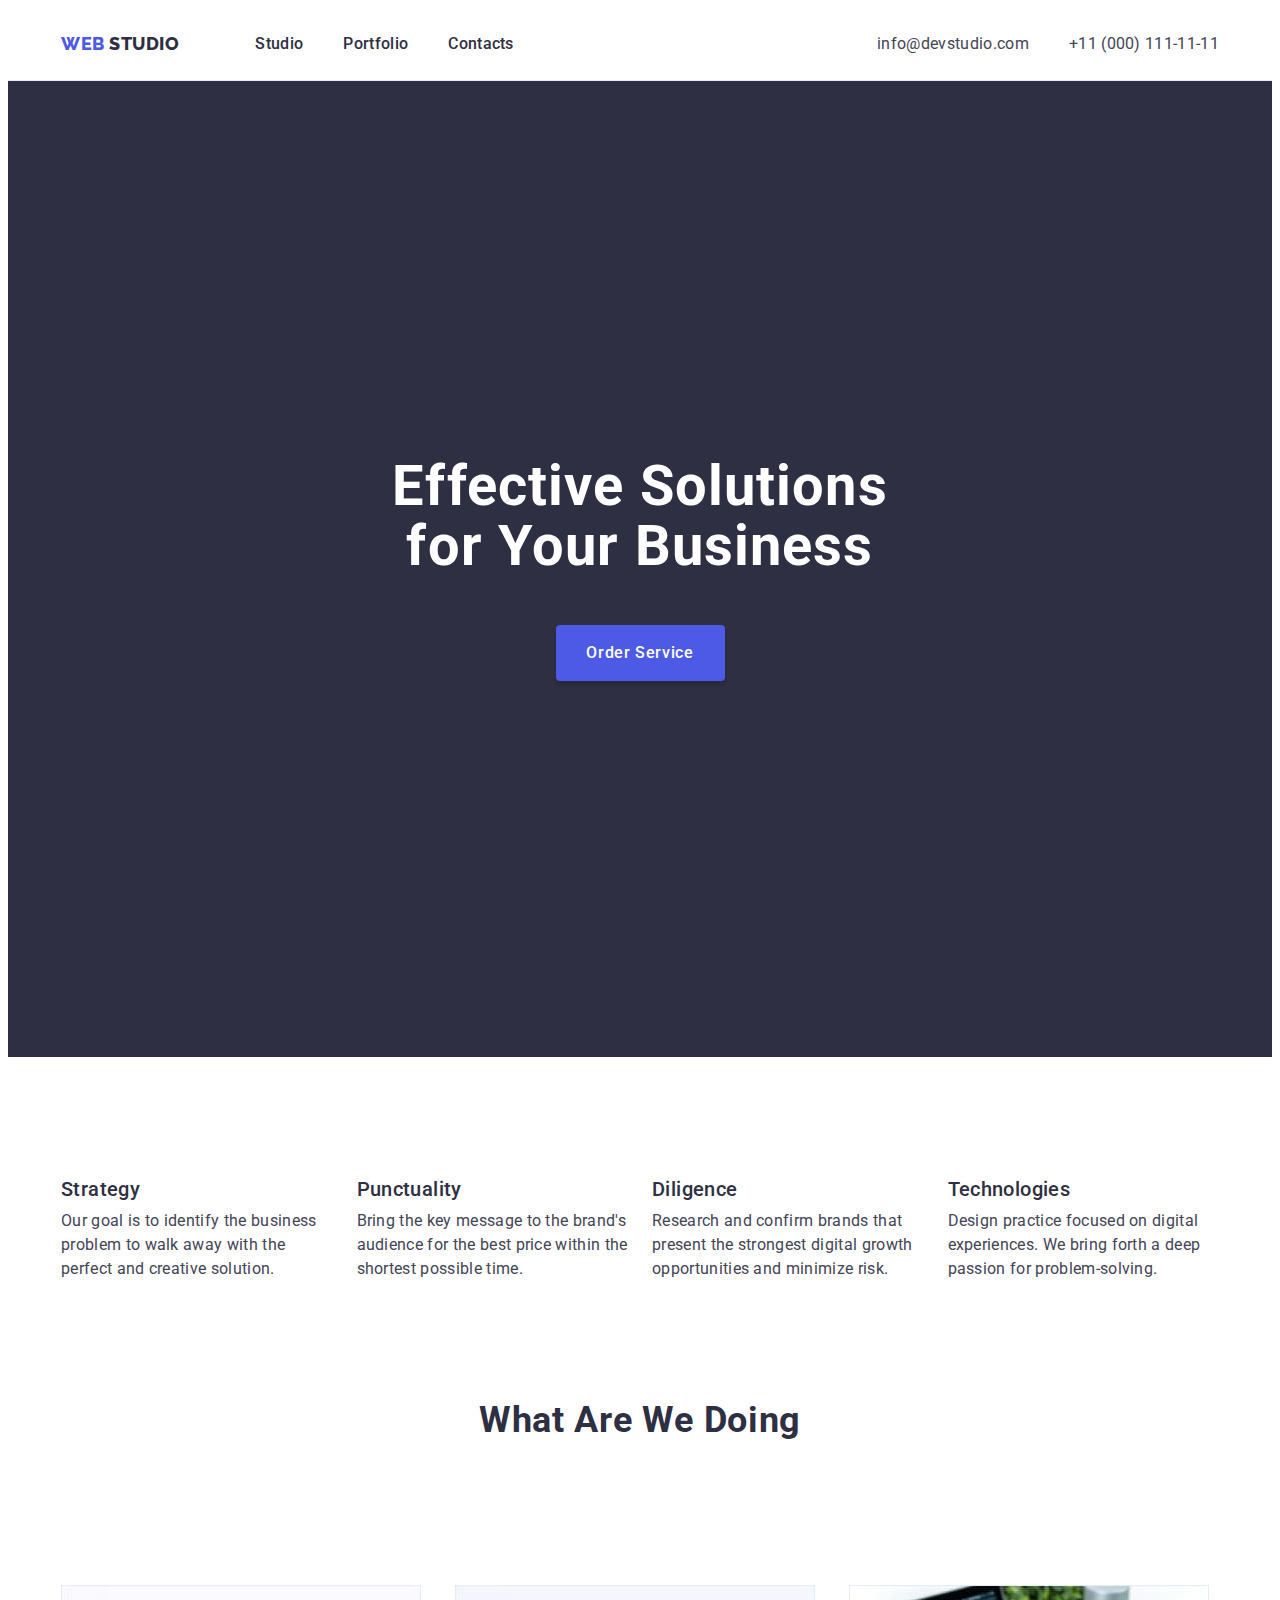
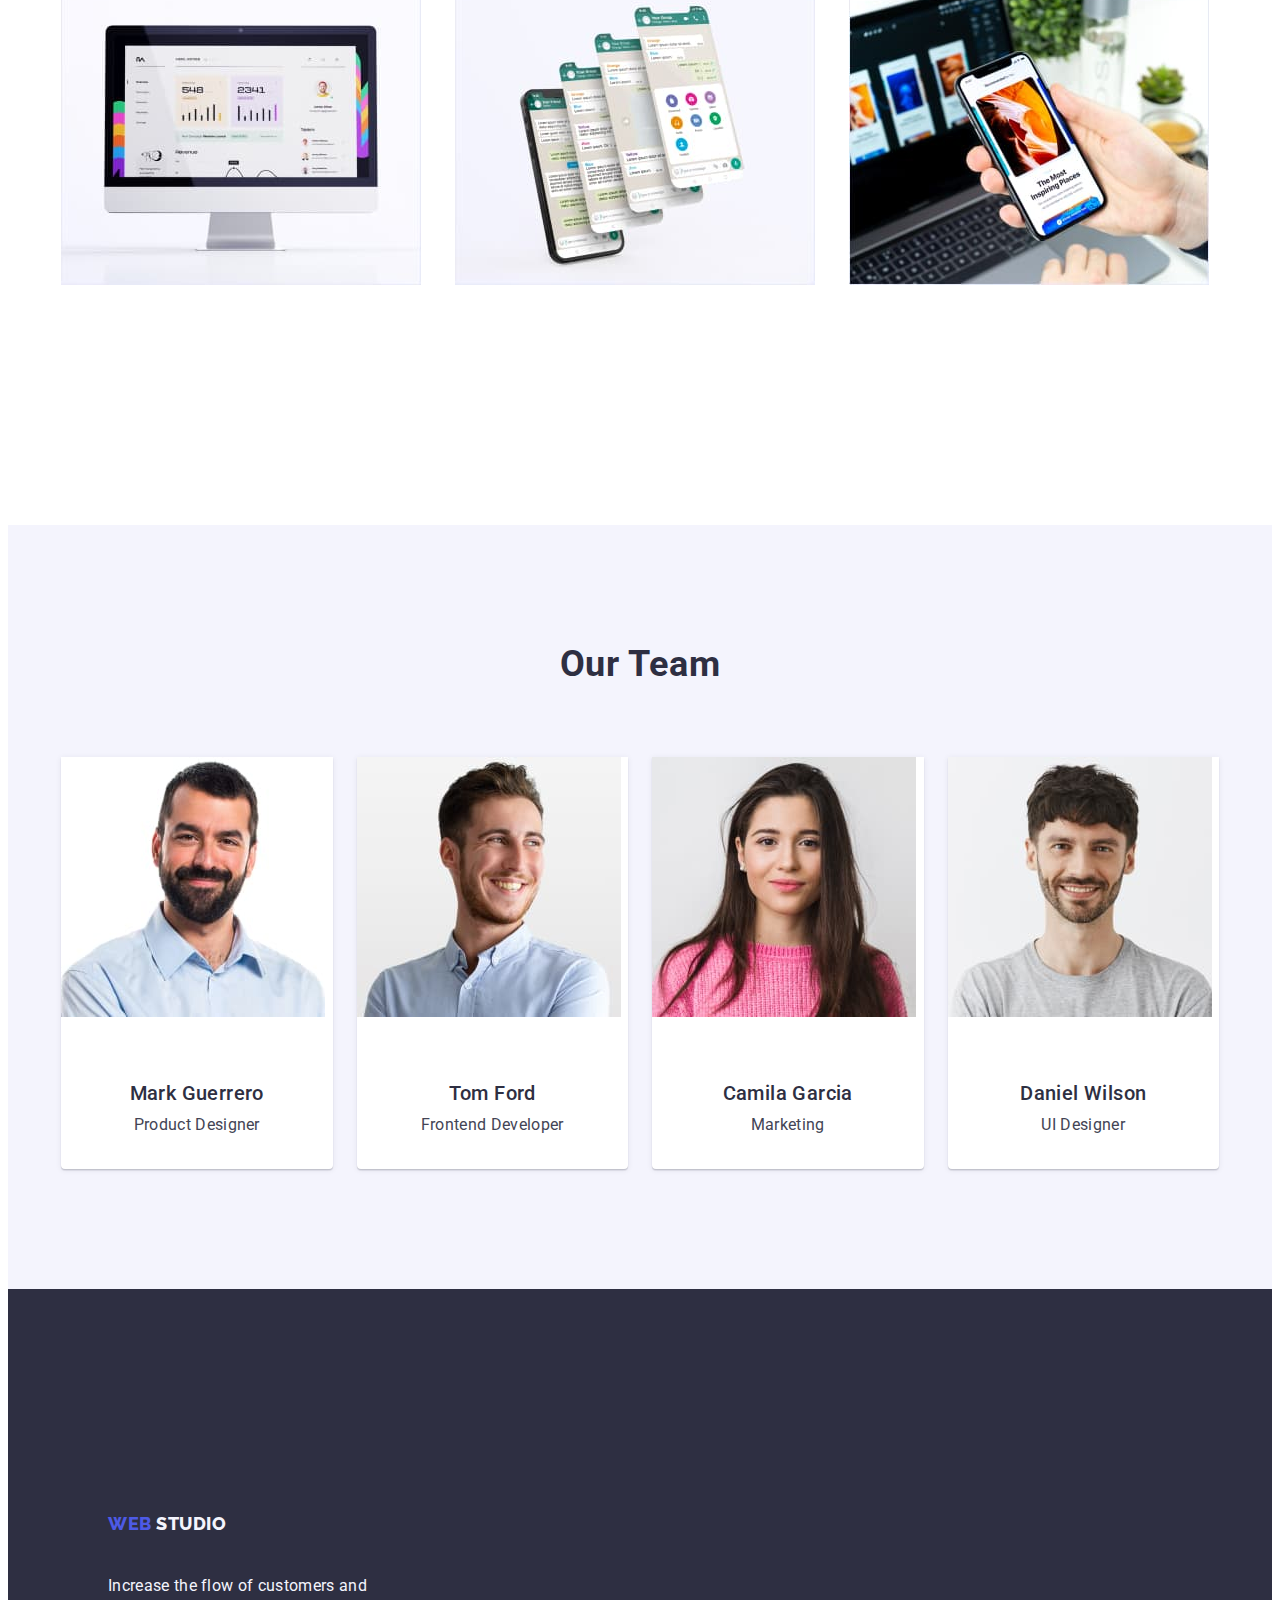
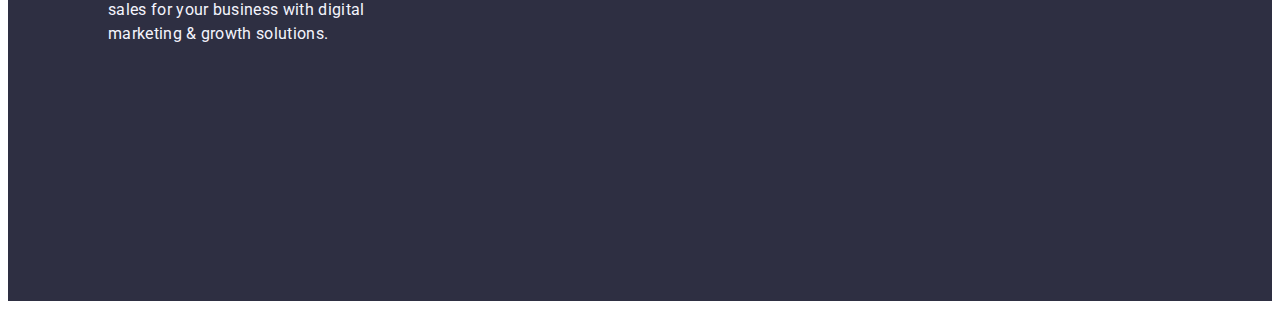
<file: index.html>
<!DOCTYPE html>
<html lang="en">

<head>
  <meta charset="utf-8" />
  <meta name="description" content="Effective Solutions for Your Business" />
  <title>Web Studio</title>
  <link rel="stylesheet" href="https://cdnjs.cloudflare.com/ajax/libs/modern-normalize/2.0.0/modern-normalize.min.css"
    integrity="sha512-4xo8blKMVCiXpTaLzQSLSw3KFOVPWhm/TRtuPVc4WG6kUgjH6J03IBuG7JZPkcWMxJ5huwaBpOpnwYElP/m6wg=="
    crossorigin="anonymous" referrerpolicy="no-referrer" />
  <link rel="stylesheet" href="./css/styles.css">
  <link rel="preconnect" href="https://fonts.googleapis.com">
  <link rel="preconnect" href="https://fonts.gstatic.com" crossorigin>
  <link href="https://fonts.googleapis.com/css2?family=Raleway:wght@800&family=Roboto:wght@400;500;700;900&display=swap"
    rel="stylesheet">
</head>

<body>
  <header class="header">
    <div class="container container-hed">
      <nav class="navigation">
        <a class="navigation-link link focused" href="./index.html"> Web
          <span class="logo">Studio</span>
        </a>
        <ul class="list-nav-filter list container-nav">
          <li class="focused">
            <a class="navigation-item link list-link focused" href="./index.html" target="_blank">Studio</a>
          </li>
          <li class="focused">
            <a class="navigation-item link list-link focused" href="./portfolio.html" target="_blank">Portfolio</a>
          </li>
          <li class="focused">
            <a class="navigation-item link list-link focused" href="">Contacts</a>
          </li>
        </ul>
      </nav>
      <address class="address">
        <ul class="list container-nav">
          <li class="address-item">
            <a class="address-info focused link" href="mailto:info@devstudio.com">info@devstudio.com</a>
          </li>
          <li class="address-item">
            <a class="address-info focused link" href="tel:+110001111111">+11 (000) 111-11-11</a>
          </li>
        </ul>
      </address>
    </div>
  </header>
  <main>
    <section class=" section-subject">
      <div class="container container-subject">
        <h1 class="title">Effective Solutions for Your Business</h1>
        <button class="title-button button focused" type="button">Order Service</button>
      </div>
    </section>
    <section class="section-heading">
      <div class="container">
        <h2 class="visually-hidden">advantages</h2>
        <ul class="list-advantages list">
          <li class="item-advantages">
            <h3 class="subtitle">Strategy</h3>
            <p class="subtitle-text">
              Our goal is to identify the business problem
              to walk away with the perfect and creative
              solution.
            </p>
          </li>
          <li class="item-advantages">
            <h3 class="subtitle">Punctuality</h3>
            <p class="subtitle-text">
              Bring the key message to the brand's audience
              for the best price within the shortest
              possible time.
            </p>
          </li>
          <li class="item-advantages">
            <h3 class="subtitle">Diligence</h3>
            <p class="subtitle-text">
              Research and confirm brands that present the
              strongest digital growth opportunities and
              minimize risk.
            </p>
          </li>
          <li class="item-advantages">
            <h3 class="subtitle">Technologies</h3>
            <p class="subtitle-text">
              Design practice focused on digital
              experiences. We bring forth a deep passion for
              problem-solving.
            </p>
          </li>
        </ul>
      </div>
    </section>
    <section class="section-headline">
      <div class="container">
        <h2 class="benefits">What are we doing</h2>
        <ul class="benefits-list list">
          <li class="benefits-item">
            <img class="benefits-pic" src="./images/comp.jpg" alt="computer" width="360" height="300" />
          </li>
          <li class="benefits-item">
            <img class="benefits-pic" src="./images/phone.jpg" alt="phone" width="360" height="300" />
          </li>
          <li class="benefits-item">
            <img class="benefits-pic" src="./images/phonevscomp.jpg" alt="phoneandcomputer" width="360" height="300" />
          </li>
        </ul>
      </div>
    </section>
    <section class="section-caption">
      <div class="container container-caption">
        <h2 class="title-team">Our Team</h2>
        <ul class="title-team-list list">
          <li class="title-team-item">
            <img class="pic" src="./images/mark.jpg" alt="mark" width="264" height="260" />
            <div class="employee">
              <h3 class="name">Mark Guerrero</h3>
              <p class="profession">Product Designer</p>
            </div>
          </li>
          <li class="title-team-item">
            <img class="pic" src="./images/tom.jpg" alt="tom" width="264" height="260" />
            <div class="employee">
              <h3 class="name">Tom Ford</h3>
              <p class="profession">Frontend Developer</p>
            </div>
          </li>
          <li class="title-team-item">
            <img class="pic" src="./images/camila.jpg" alt="camila" width="264" height="260" />
            <div class="employee">
              <h3 class="name">Camila Garcia</h3>
              <p class="profession">Marketing</p>
            </div>
          </li>
          <li class="title-team-item">
            <img class="pic" src="./images/daniel.jpg" alt="daniel" width="264" height="260" />
            <div class="employee">
              <h3 class="name">Daniel Wilson</h3>
              <p class="profession">UI Designer</p>
            </div>
          </li>
        </ul>
      </div>
    </section>
  </main>
  <footer class="footer">
    <div class="container cont-footer">
      <a class="footer-logo focused link" href="./index.html">Web
        <span class="logo-footer">Studio</span>
      </a>
      <p class="footer-text">
        Increase the flow of customers and sales for your
        business with digital marketing & growth solutions.
      </p>
    </div>
  </footer>
</body>

</html>
</file>
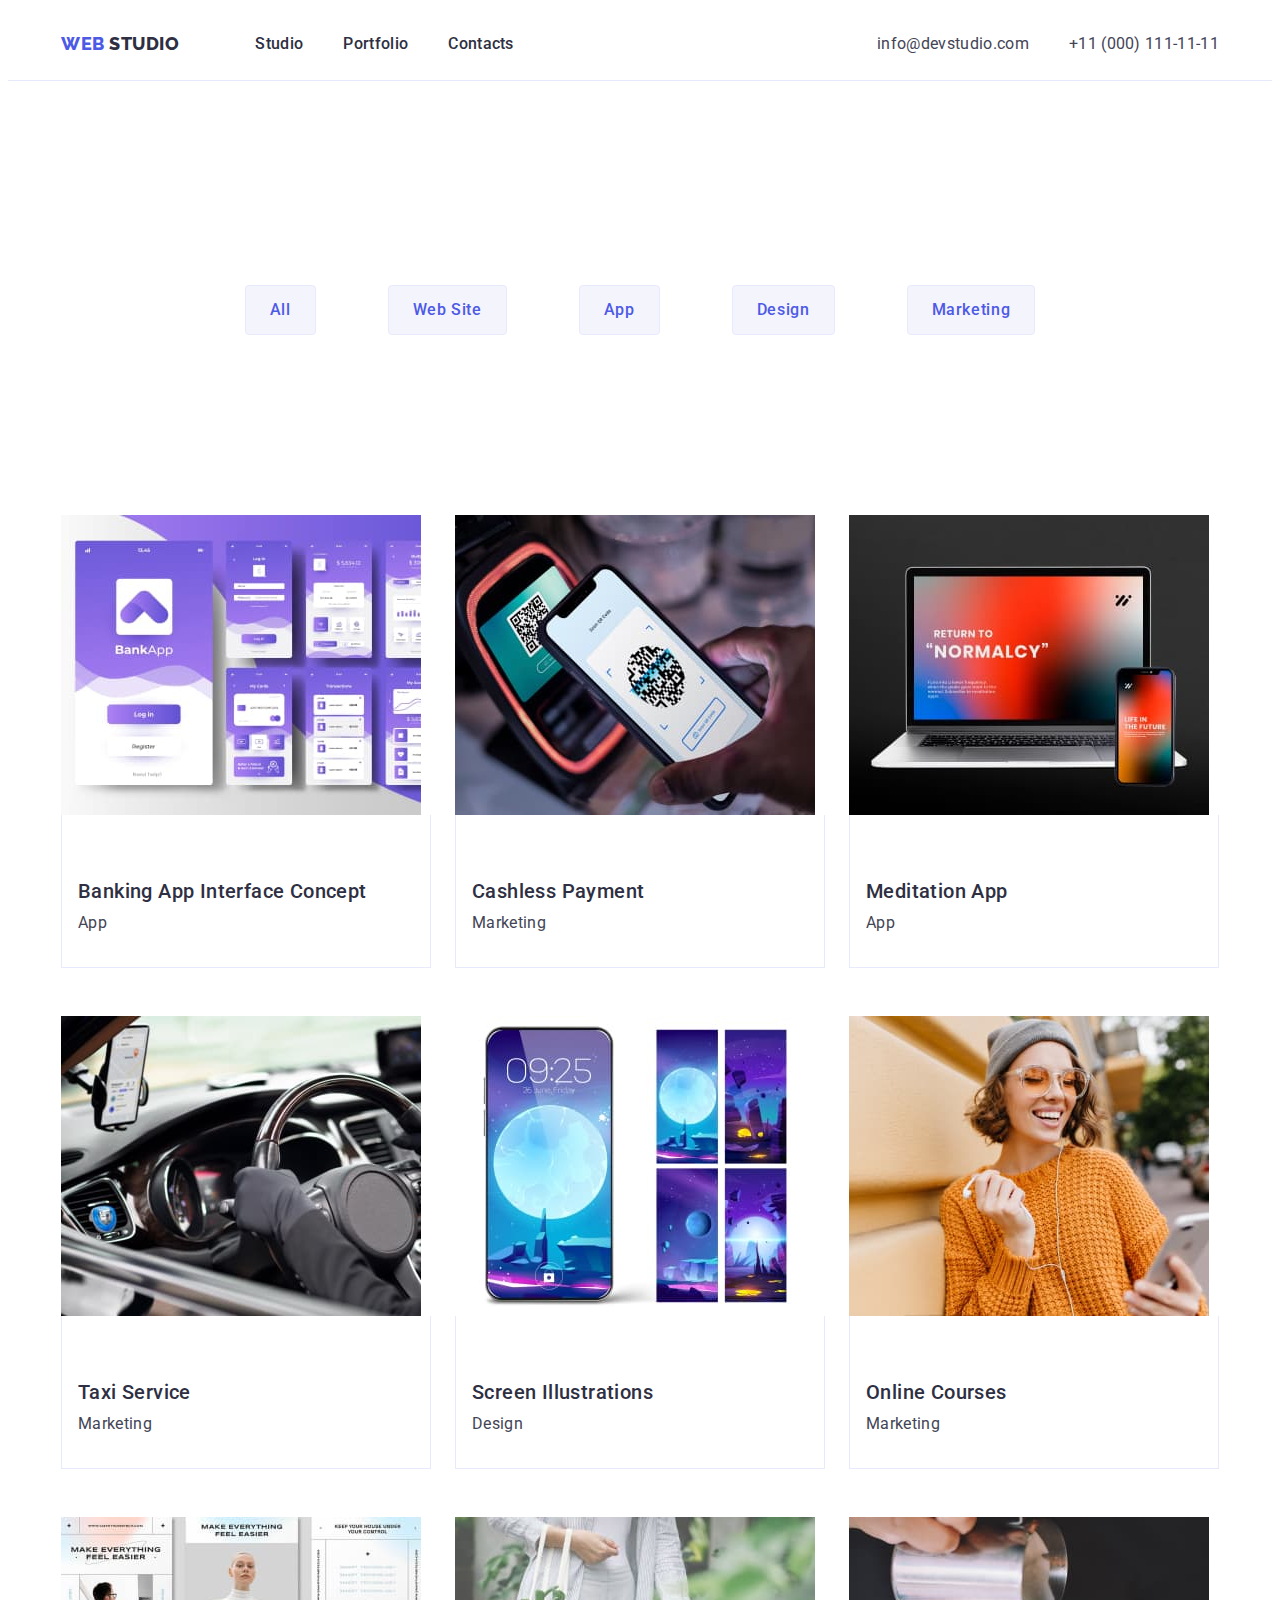
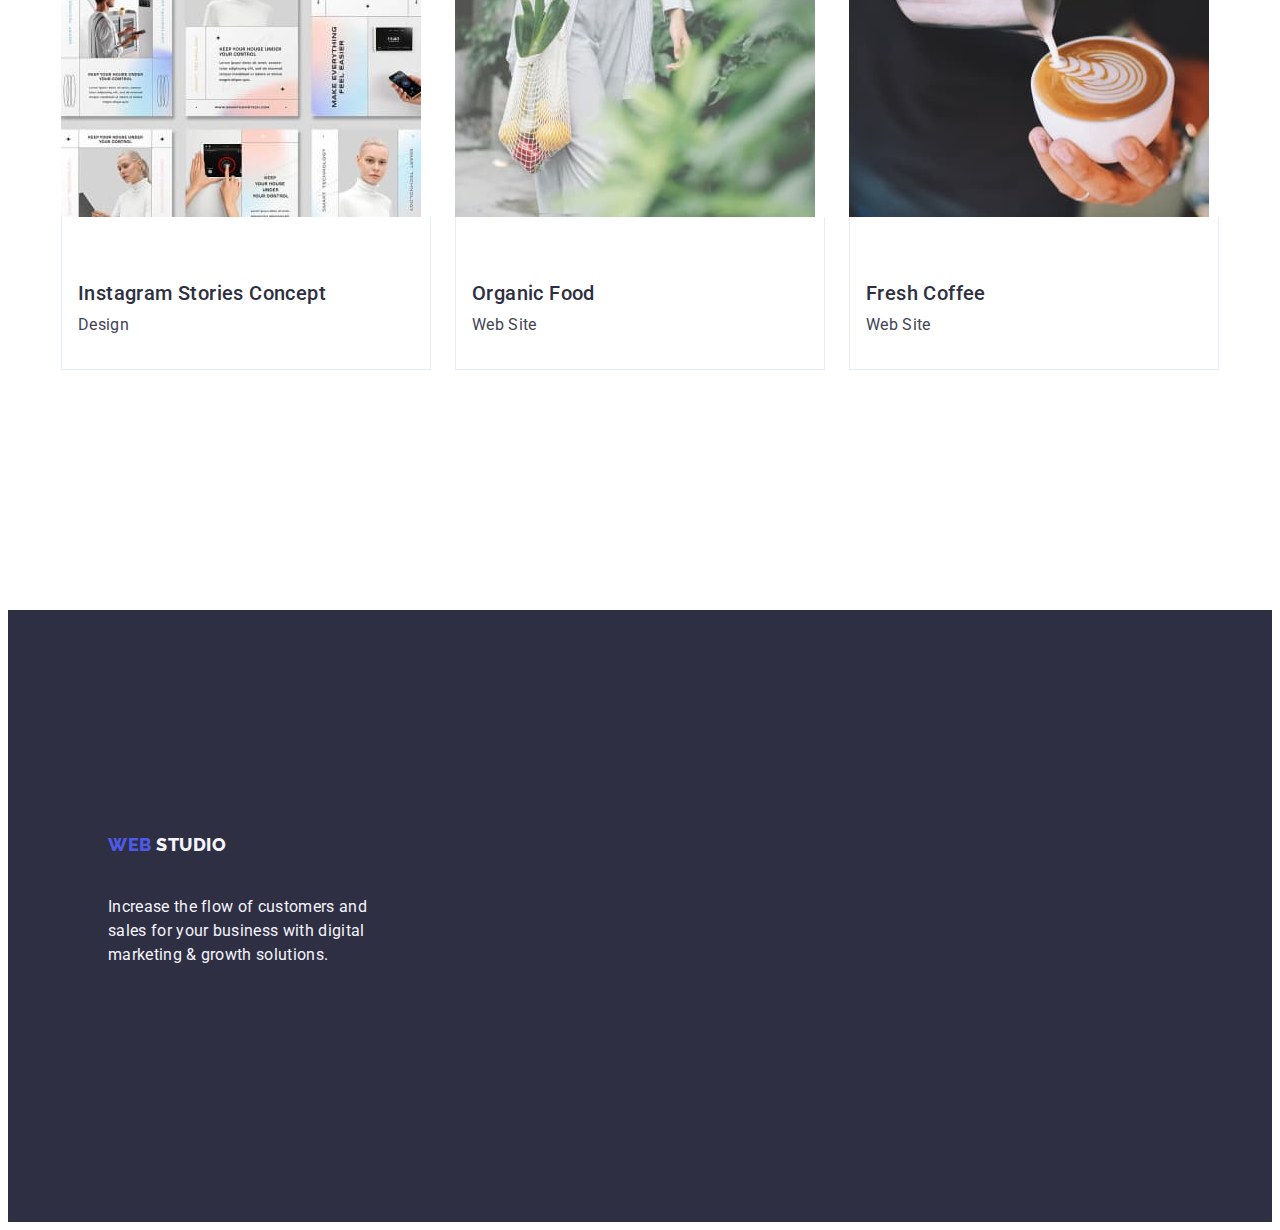
<file: portfolio.html>
<!DOCTYPE html>
<html lang="en">

<head>
    <meta charset="UTF-8">
    <meta name="portfolio" content="Services">
    <title>Portfolio</title>
    <link rel="stylesheet" href="https://cdnjs.cloudflare.com/ajax/libs/modern-normalize/2.0.0/modern-normalize.min.css"
        integrity="sha512-4xo8blKMVCiXpTaLzQSLSw3KFOVPWhm/TRtuPVc4WG6kUgjH6J03IBuG7JZPkcWMxJ5huwaBpOpnwYElP/m6wg=="
        crossorigin="anonymous" referrerpolicy="no-referrer" />
    <link rel="stylesheet" href="./css/styles.css">
    <link rel="preconnect" href="https://fonts.googleapis.com">
    <link rel="preconnect" href="https://fonts.gstatic.com" crossorigin>
    <link
        href="https://fonts.googleapis.com/css2?family=Raleway:wght@800&family=Roboto:wght@400;500;700;900&display=swap"
        rel="stylesheet">
</head>

<body>
    <header class="header">
        <div class="container container-hed">
            <nav class="navigation">
                <a class="navigation-link link focused" href="./index.html"> Web
                    <span class="logo">Studio</span>
                </a>
                <ul class="list-nav-filter list container-nav">
                    <li class="focused">
                        <a class="navigation-item link list-link focused" href="./index.html" target="_blank">Studio</a>
                    </li>
                    <li class="focused">
                        <a class="navigation-item link list-link focused" href="./portfolio.html"
                            target="_blank">Portfolio</a>
                    </li>
                    <li class="focused">
                        <a class="navigation-item link list-link focused" href="">Contacts</a>
                    </li>
                </ul>
            </nav>
            <address class="address">
                <ul class="list container-nav">
                    <li class="address-item">
                        <a class="address-info focused link" href="mailto:info@devstudio.com">info@devstudio.com</a>
                    </li>
                    <li class="address-item">
                        <a class="address-info focused link" href="tel:+110001111111">+11 (000) 111-11-11</a>
                    </li>
                </ul>
            </address>
        </div>
    </header>
    <main>
        <section class="section-filter">
            <div class="container">
                <h1 class="visually-hidden">filter</h1>
                <ul class="section-filter-list list">
                    <li class="section-filter-item">
                        <button class="filter-button focused button" type="button">All</button>
                    </li>
                    <li class="section-filter-item">
                        <button class="filter-button focused button" type="button">Web Site</button>
                    </li>
                    <li class="section-filter-item">
                        <button class="filter-button focused button" type="button">App</button>
                    </li>
                    <li class="section-filter-item">
                        <button class="filter-button focused button" type="button">Design</button>
                    </li>
                    <li class="section-filter-item">
                        <button class="filter-button focused button" type="button">Marketing</button>
                    </li>
                </ul>
                <ul class="list-filter list">
                    <li class="upper-item">
                        <a class="link-upper focused link" href="">
                            <img src="./images/img1.jpg" alt="app" width="360" height="300">
                            <div class="product-filt">
                                <h2 class="subtitle-upper">Banking App Interface Concept</h2>
                                <p class="text-upper">App</p>
                            </div>
                        </a>
                    </li>
                    <li class="upper-item">
                        <a class="link-upper focused link" href="">
                            <img src="./images/img2.jpg" alt="marketing" width="360" height="300">
                            <div class="product-filt">
                                <h2 class="subtitle-upper">Cashless Payment</h2>
                                <p class="text-upper">Marketing</p>
                            </div>
                        </a>
                    </li>
                    <li class="upper-item">
                        <a class="link-upper focused link" href="">
                            <img src="./images/img3.jpg" alt="app" width="360" height="300">
                            <div class="product-filt">
                                <h2 class="subtitle-upper">Meditation App</h2>
                                <p class="text-upper">App</p>
                            </div>
                        </a>
                    </li>
                    <li class="upper-item">
                        <a class="link-upper focused link" href="">
                            <img src="./images/img4.jpg" alt="marketing" width="360" height="300">
                            <div class="product-filt">
                                <h2 class="subtitle-upper ">Taxi Service</h2>
                                <p class="text-upper ">Marketing</p>
                            </div>
                        </a>
                    </li>
                    <li class="upper-item">
                        <a class="link-upper focused link" href="">
                            <img src="./images/img5.jpg" alt="design" width="360" height="300">
                            <div class="product-filt">
                                <h2 class="subtitle-upper">Screen Illustrations</h2>
                                <p class="text-upper">Design</p>
                            </div>
                        </a>
                    </li>
                    <li class="upper-item">
                        <a class="link-upper focused link" href="">
                            <img src="./images/img6.jpg" alt="marketing" width="360" height="300">
                            <div class="product-filt">
                                <h2 class="subtitle-upper">Online Courses</h2>
                                <p class="text-upper">Marketing</p>
                            </div>
                        </a>
                    </li>
                    <li class="upper-item">
                        <a class="link-upper focused link" href="">
                            <img src="./images/img7.jpg" alt="design" width="360" height="300">
                            <div class="product-filt">
                                <h2 class="subtitle-upper">Instagram Stories Concept</h2>
                                <p class="text-upper">Design</p>
                            </div>
                        </a>
                    </li>
                    <li class="upper-item">
                        <a class="link-upper focused link" href="">
                            <img src="./images/img8.jpg" alt="web site" width="360" height="300">
                            <div class="product-filt">
                                <h2 class="subtitle-upper">Organic Food</h2>
                                <p class="text-upper">Web Site</p>
                            </div>
                        </a>
                    </li>
                    <li class="upper-item">
                        <a class="link-upper focused link" href="">
                            <img src="./images/img9.jpg" alt="web site" width="360" height="300">
                            <div class="product-filt">
                                <h2 class="subtitle-upper">Fresh Coffee</h2>
                                <p class="text-upper">Web Site</p>
                            </div>
                        </a>
                    </li>
                </ul>
            </div>
        </section>
    </main>
    <footer class="footer">
        <div class="container cont-footer">
            <a class="footer-logo focused link" href="./index.html">Web
                <span class="logo-footer">Studio</span>
            </a>
            <p class="footer-text">
                Increase the flow of customers and sales for your
                business with digital marketing & growth solutions.
            </p>
        </div>
    </footer>
</body>

</html>
</file>
<file: css/styles.css>
:root {
  --brand-color: #4d5ae5;
  --shadows-color: #2e2f42;
  --background: #ffffff;
  --cloud: #f4f4fd;
  --background-footer: #2e2f42;
  --color-accent: #e7e9fc;
}
body {
  font-family: 'Roboto', sans-serif;
  color: #434455;
  background-color: var(--background);
  line-height: 1.5;
}

h1,
h2,
h3,
h4,
h5,
h6,
p {
  margin-top: 0;
  margin-bottom: 0;
}

section {
  width: 100%;
}

ul {
  margin-top: 0;
  margin-bottom: 0;
  padding-left: 0;
}

.container {
  max-width: 1158px;
  margin: 0 auto;
  padding-left: 15px;
  padding-right: 15px;
}

.header {
  width: 100%;
  border-bottom: 1px solid var(--color-accent);
  background: var(--background);
}

.container-nav {
  display: flex;
  gap: 40px;
  align-items: center;
}

.container-hed {
  display: flex;
}

img {
  display: block;
  max-width: 100%;
  height: auto;
}

.list {
  list-style: none;
}

.link {
  text-decoration: none;
}

.visually-hidden {
  position: absolute;
  width: 1px;
  height: 1px;
  margin: -1px;
  border: 0;
  padding: 0;
  white-space: nowrap;
  clip-path: inset(100%);
  clip: rect(0 0 0 0);
  overflow: hidden;
}

.navigation-link {
  color: var(--brand-color);
  font-family: 'Raleway', sans-serif;
  font-size: 18px;
  font-weight: 800;
  line-height: 1.17;
  letter-spacing: 0.03em;
  text-transform: uppercase;
  margin-left: auto;
  margin-right: 76px;
}

.navigation-item {
  padding: 24px 0;
}

.logo {
  color: var(--shadows-color);
  font-family: 'Raleway', sans-serif;
  font-size: 18px;
  font-weight: 800;
  line-height: 1.16;
  letter-spacing: 0.03em;
  text-transform: uppercase;
}

.list-link {
  font-weight: 500;
  font-size: 16px;
  line-height: 1.5;
  letter-spacing: 0.02em;
  color: var(--background-footer);
}

.focused:hover,
.focused:focus {
  color: #404bbf;
}

.focused {
  padding-top: 24px;
  padding-bottom: 24px;
}

.address {
  font-style: normal;
  display: inline;
  margin-left: auto;
}

.address-item {
  padding-top: 24px;
  padding-bottom: 24px;
}

.navigation {
  display: flex;
  align-items: center;
}

.address-info {
  line-height: 1.5;
  letter-spacing: 0.02em;
  color: currentColor;
  padding: 24px 0;
}

.list-advantages {
  display: flex;
  gap: 24px;
}

.section-heading {
  padding-top: 120px;
  padding-bottom: 120px;
}

.item-advantages {
  display: flex;
  flex-direction: column;
  flex-basis: calc((100% - 48px) / 3);
}

.logo-footer {
  color: #f4f4fd;
}

.section-subject {
  background-color: var(--background-footer);
  padding-top: 188px;
  padding-bottom: 188px;
}

.container-subject {
  display: flex;
  flex-direction: column;
  align-items: center;
  justify-content: center;
  gap: 48px;
  max-width: 1440px;
  height: 600px;
  margin: 0 auto;
}

.title {
  color: var(--background);
  text-align: center;
  font-size: 56px;
  line-height: 1.07;
  letter-spacing: 0.02em;
  max-width: 496px;
}

.title-button {
  font-family: 'Roboto', sans-serif;
  color: var(--background);
  font-weight: 500;
  letter-spacing: 0.04em;
  background-color: var(--brand-color);
  font-size: 16px;
  line-height: 1.5;
  letter-spacing: 0.04em;
  padding: 16px 23px;
  border-radius: 4px;
  min-width: 169px;
  border: none;
  height: 56px;
  box-shadow: 0px 4px 4px 0px rgba(0, 0, 0, 0.15);
}
.title-button:hover,
.title-button:focus {
  background-color: #404bbf;
}

.filter-button {
  font-family: 'Roboto', sans-serif;
  font-weight: 500;
  font-size: 16px;
  line-height: 1.5;
  letter-spacing: 0.04em;
  color: var(--brand-color);
  background-color: var(--cloud);
  padding: 12px 24px;
  border: 1px solid var(--color-accent);
  border-radius: 4px;
}

.filter-button:hover,
.filter-button:focus {
  color: #ffffff;
  background-color: #404bbf;
  border: 1px solid transparent;
}

.button {
  cursor: pointer;
}

.subtitle {
  color: var(--background-footer);
  font-size: 20px;
  font-weight: 500;
  line-height: 1.2;
  letter-spacing: 0.02em;
  margin-bottom: 8px;
}

.subtitle-text {
  line-height: 1.5;
  letter-spacing: 0.02em;
}

.section-headline {
  padding-bottom: 120px;
}

.benefits-list {
  padding-top: 72px;
  padding-bottom: 120px;
  display: flex;
  justify-content: center;
  gap: 24px;
}

.benefits-item {
  width: calc((100% - 48px) / 3);
}

.section-caption {
  background-color: #f4f4fd;
  padding-top: 120px;
  padding-bottom: 120px;
}

.benefits {
  color: var(--background-footer);
  text-align: center;
  font-size: 36px;
  line-height: 1.11;
  letter-spacing: 0.02em;
  text-transform: capitalize;
  margin-bottom: 72px;
}

.title-team {
  color: var(--background-footer);
  text-align: center;
  font-size: 36px;
  line-height: 1.11;
  letter-spacing: 0.02em;
  text-transform: capitalize;
  margin-bottom: 72px;
}

.employee {
  padding: 32px 0;
}

.container-caption {
}

.title-team-list {
  display: flex;
  justify-content: center;
  gap: 24px;
  width: auto;
}

.title-team-item {
  background-color: #ffffff;
  box-shadow: 0px 2px 1px 0px rgba(46, 47, 66, 0.08),
    0px 1px 1px 0px rgba(46, 47, 66, 0.16),
    0px 1px 6px 0px rgba(46, 47, 66, 0.08);
  border-radius: 0px 0px 4px 4px;
  width: calc((100% - 48px) / 3);
}

.name {
  color: var(--background-footer);
  font-size: 20px;
  font-weight: 500;
  line-height: 1.2;
  letter-spacing: 0.02em;
  padding-top: 32px;
  margin-bottom: 8px;
  text-align: center;
}
.profession {
  line-height: 1.5;
  letter-spacing: 0.02em;
  text-align: center;
}

.button {
  cursor: pointer;
}

.link-upper {
  color: #434455;
}

.subtitle-upper {
  font-size: 20px;
  font-weight: 500;
  line-height: 1.2;
  letter-spacing: 0.02em;
  color: #2e2f42;
  padding-top: 32px;
  margin-bottom: 8px;
}

.mark {
  line-height: 1.5;
}

.mark-text {
  letter-spacing: 0.02em;
}

.text-upper {
  letter-spacing: 0.02em;
}

.footer {
  background-color: var(--background-footer);
  padding: 100px 0;
}

.footer-logo {
  color: var(--brand-color);
  font-family: 'Raleway', sans-serif;
  font-size: 18px;
  font-style: normal;
  font-weight: 800;
  line-height: 1.17;
  letter-spacing: 0.03em;
  text-transform: uppercase;
  display: inline-block;
  margin-bottom: 16px;
}

.footer-text {
  color: var(--cloud);
  letter-spacing: 0.02em;
  line-height: 1.5;
  width: 264px;
  height: 72px;
}

.cont-footer {
  width: 1158px;
  height: 312px;
  padding-top: 100px;
  padding-left: 100px;
  margin: auto;
  gap: 16px;
}

.section-filter-list {
  display: flex;
  padding-top: 96px;
  justify-content: center;
  gap: 24px;
  margin-bottom: 72px;
}

.section-filter-item {
  padding: 12px 24px;
}

.list-filter {
  display: flex;
  flex-wrap: wrap;
  padding-top: 96px;
  column-gap: 24px;
  row-gap: 48px;
  padding-bottom: 120px;
  margin-bottom: 0;
}

.upper-item {
  width: calc((100% - 48px) / 3);
}

.product-filt {
  padding: 32px 16px;
  border: 1px solid var(--color-accent);
  border-top: none;
}

.section-filter {
  padding-top: 96px;
  padding-bottom: 120px;
}
</file>
